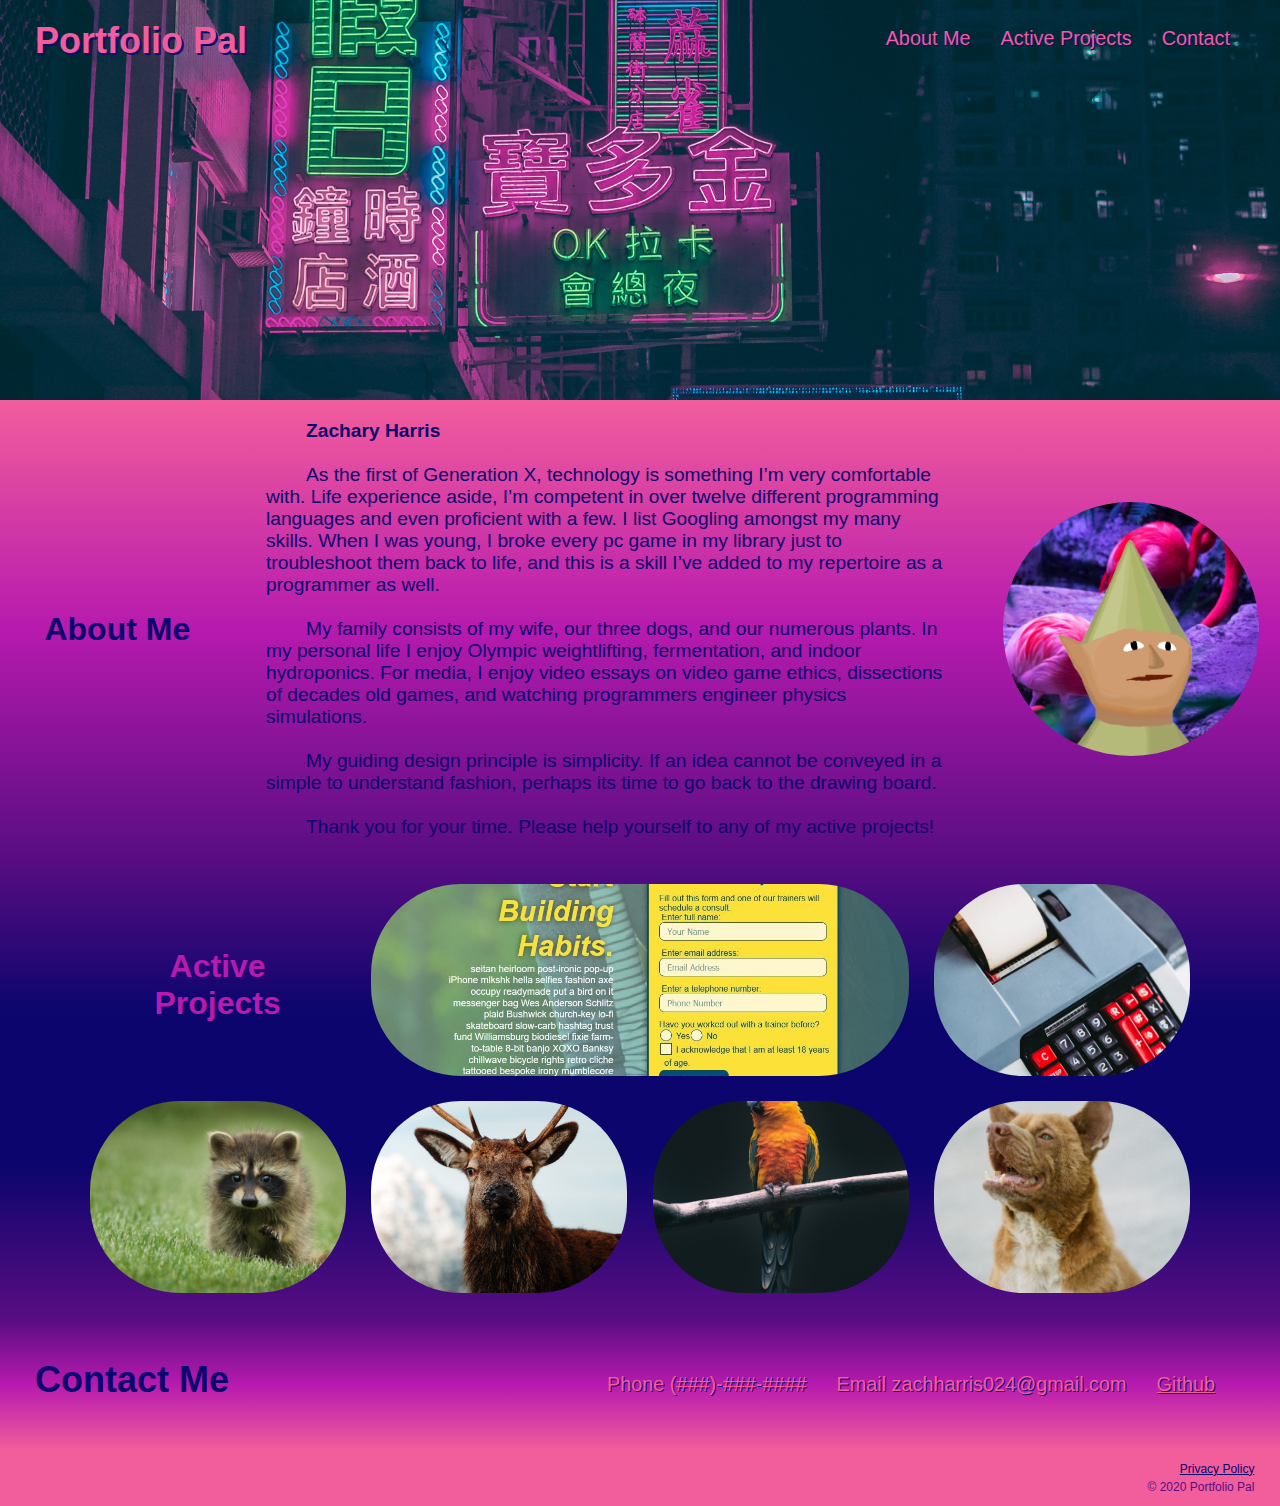
<file: index.html>
<!DOCTYPE html>
<html lang="en">
    <head>
        <meta name="viewport" content="width=device-width, initial-scale=1.0" />
        <meta charset="UTF-8" />
        <title>Portfolio Pal</title>
        <link rel="stylesheet" href="./assets/css/style.css" />
        <!-- Favicon -->
        <link rel="apple-touch-icon" sizes="180x180" href="/apple-touch-icon.png">
        <link rel="icon" type="image/png" sizes="32x32" href="/favicon-32x32.png">
        <link rel="icon" type="image/png" sizes="16x16" href="/favicon-16x16.png">
        <link rel="manifest" href="/site.webmanifest">
        <!-- End Favicon -->
    </head>
    <body>
        <!-- Header Start -->
        <header>
            <h1>
                <a>Portfolio Pal</a>
            </h1>

            <!-- navigation-->
            <nav>
                <ul>
                    <li>
                        <a href="#about-me">About Me</a>
                    </li>
                    <li>
                        <a href="#active-projects">Active Projects</a>
                    </li>
                    <li>
                        <a href="#contact">Contact</a>
                    </li>
                </ul>
            </nav>
        </header>
        <!-- Header End -->
        
        <!-- Hero Start -->
        <section class="hero">
            <div>
                You found the hidden texts!
            </div>
        </section>
        <!-- End Hero -->

        <!-- About Me Start -->
        <div id="about-me" class="about-me">
            <h2 class="about-me-title item">
                About Me
            </h2>
            <div class="bio item">
                <div>
                    <blockquote class="tab"><B>Zachary Harris</B></blockquote>
                    <br>
                    <blockquote class="tab">
                    As the first of Generation X, technology is something I’m very comfortable with. 
                    Life experience aside, I’m competent in over twelve different programming languages and even proficient with a few. 
                    I list Googling amongst my many skills. 
                    When I was young, I broke every pc game in my library just to troubleshoot them back to life, and this is a skill I’ve added to my repertoire as a programmer as well.</blockquote>
                    <br>
                    <blockquote class="tab">
                    My family consists of my wife, our three dogs, and our numerous plants. In my personal life I enjoy Olympic weightlifting, fermentation, and indoor hydroponics. 
                    For media, I enjoy video essays on video game ethics, dissections of decades old games, and watching programmers engineer physics simulations. </blockquote>
                    <br>
                    <blockquote class="tab">
                    My guiding design principle is simplicity. If an idea cannot be conveyed in a simple to understand fashion, perhaps its time to go back to the drawing board.</blockquote>
                    <br>
                    <blockquote class="tab">
                        Thank you for your time. Please help yourself to any of my active projects!</blockquote>
                </div>    
            </div>
            <div class="my-img item">
                <img src="./assets/images/self-portrait.png">
            </div>
        </div>
        <!-- About Me End -->
        
        <!-- Active Projects Start -->
        <div id="active-projects" class="grid-container">
            <div class="active grid-item">
                <h2>Active</h2><h2> Projects</h2>
            </div>
            <a class="run-buddy grid-item" href="https://seymorebiggins.github.io/run-buddy">
                <img src="./assets/images/work-buddy.JPG">
            </a>
            <a class="calculator grid-item" href="http://randomcolour.com/">
                <img src="./assets/images/work-calculator.jpg">
            </a>
            <a class="work-2 grid-item" href="http://randomcolour.com/">
                <img src="./assets/images/work2.jpg">
            </a>
            <a class="work-1 grid-item" href="http://randomcolour.com/">
                <img src="./assets/images/work1.jpg">
            </a>
            <a class="work-3 grid-item" href="http://randomcolour.com/">
                <img src="./assets/images/work3.jpg">
            </a>
            <a class="work-4 grid-item" href="http://randomcolour.com/">
                <img src="./assets/images/work4.jpg">
            </a>
        </div>
        <!-- Active Projects End -->

        <!-- Contact Start -->
        <div id="contact" class="contact">
            <h2>Contact Me</h2>
                <div class="box">
                    <div>
                        Phone (###)-###-#### 
                    </div>
                    <div>
                        Email zachharris024@gmail.com
                    </div>
                    <div>
                        <a href="https://github.com/SeymoreBiggins">
                            Github
                        </a>
                    </div>
                </div>
        </div>
        <!-- Contact End -->

        <!-- footer Start -->
        <footer>
            <div>
                <a href="./privacy-policy.html">Privacy Policy</a><br />
                &copy; 2020 Portfolio Pal
            </div>
        </footer>
        <!-- Footer End -->
    </body>
</html>
</file>
<file: assets/css/style.css>
:root {
    --color1: #0c056d;
    --color2: #590d82;
    --color3: #b61aae;
    --color4: #f25d9c;
}

* {
    margin: 0;
    padding: 0;
    box-sizing: border-box;
}

body {
    color: var(--color2);
    font-family: Helvetica, Arial, sans-serif;
}

/* Header Start */
header {
    padding: 20px 35px;
    background-color: var(--color2);
    display: flex;
    justify-content: space-between;
    flex-wrap: wrap;
    position: -webkit-sticky;
    position: sticky;
    top: 0;
    background-image: url("../images/hero2.jpg");
    background-size: cover;
    background-position: center;
    background-attachment: fixed;
    background-position: 80%;
    z-index: 9999;
}

header h1 a {
    color: var(--color4);
    font-weight: bold;
    font-size: 36px;
    margin: 0;
    text-shadow: 2px 2px var(--color1);
}

header a {
    text-decoration: none;
    color: var(--color4);
}

header nav {
    margin: 7px 0;
}

header nav ul {
    display: flex;
    flex-wrap: wrap;
    justify-content: space-between;
    align-items: center;
    list-style: none;
}

header nav ul li a {
    padding: 10px 15px;
    font-weight: lighter;
    font-size: 1.55vw;
    text-shadow: 1px 1px var(--color1);
}

header nav ul li a:hover {
    background-color: var(--color4);
    color: var(--color1);
    border-radius: 15px;
    text-shadow: none;
}
/* Header End */

/* Hero Start */
.hero {
    margin: 0;
    border: none;
    padding: 0;
    width: 100%;
    background-image: url("../images/hero2.jpg");
    background-position: bottom;
    background-size: cover;
    display: flex;
    justify-content: center;
    flex-wrap: wrap;
    align-items: flex-start;
    background-attachment: fixed;
    background-position: 100%;
}

.section {
    padding: 60px;
}

.hero div {
    margin: 150px;
    color: rgba(0, 0, 0, 0);
}

.section-title {
    font-size: 48px;
    color: var(--color1);
    padding-bottom: 0px;
    text-align: justify;
    width: 25%;
    padding: 60px 60px 40px 60px;
}
/* Hero End */

/* About Me Start*/
.about-me {
    display: flex;
    flex-wrap: wrap;
    flex-direction: row;
    justify-content: space-around;
    align-items: center;
    background-image: linear-gradient(to bottom, var(--color4), var(--color3), var(--color2));
    border-color: var(--color1);
    border-top: 5px;
    border-bottom: 5px;
}

.about-me:after {
    display: block;
    margin: 10px;
    flex: 999 999 auto;
}

.item {
    display: flex;
    flex: 0 0 auto;
    margin: 10px;
    justify-content: center;
}

.about-me-title {
    width: 15%;
    align-items: flex-start;
    font-size: 200%;
    text-align: center;
    color: var(--color1);
    max-width: 100%; 
    height: auto;
}

.bio {
    width: 55%;
    padding: 10px;
    font-size: 120%;
    color: var(--color1);
}

.my-img {
    width: 20%;
}

.my-img img {
    border-radius: 50%;
    align-self: flex-start;
    display: block;
    max-width: 100%; 
    height: auto;
}

.tab { text-indent:40px }
/* About Me End */

/* Current Projects */
.grid-container {
    display: grid;
    grid-template-columns: 20vw 20vw 20vw 20vw;
    grid-template-rows: 15vw 15vw;
    gap: 2vw;
    background-image: linear-gradient(to bottom,var(--color2), var(--color1), var(--color1), var(--color2));
    padding: 2vw;
    justify-content: center;
}

.grid-item {
    width: 100%;
    height: 100%;
    display: inline-block;
}

.grid-item img {
    border-radius: 10vh;
    width: 100%;
    height: 100%;
    object-fit: cover;
}

.active { 
    grid-area: 1 / 1 / 2 / 2;
    padding-top: 25%;
}

.active h2 {
    width: 100%;
    font-size: 200%;
    text-align: center;
    color: var(--color3);
    max-width: 100%; 
    height: auto;
    align-items: center;
    justify-items: center;
    padding: 0 0 0 0;
    /*
    width: 15%;
        align-items: flex-start;
        font-size: 200%;
        text-align: center;
        color: var(--color1);
        max-width: 100%; 
        height: auto;
    */
}

.run-buddy { 
    grid-area: 1 / 2 / 2 / 4;
}


.calculator { 
    grid-area: 1 / 4 / 2 / 5;
}

.work-2 { 
    grid-area: 2 / 1 / 3 / 2;
}

.work-1 { 
    grid-area: 2 / 2 / 3 / 3;
}

.work-3 { 
    grid-area: 2 / 3 / 3 / 4;
}

.work-4 { 
    grid-area: 2 / 4 / 3 / 5;
}
/* Current Projects End */

/* Contact Start */
.contact {
    padding: 20px 35px;
    background-image: linear-gradient(to bottom,var(--color2), var(--color3), var(--color4));
    display: flex;
    justify-content: space-between;
    color: var(--color1);
    flex-wrap: wrap;
}

.contact h2 {
    font-weight: bold;
    font-size: 36px;
    margin: 0;
    padding-top: 20px;
}

.contact div {
    text-decoration: none;
    color: var(--color4);
}

.contact div {
    margin: 7px 0;
}

.contact .box {
    display: flex;
    flex-wrap: wrap;
    justify-content: space-between;
    align-items: center;
    list-style: none;
}

.contact div {
    padding: 10px 15px;
    font-weight: lighter;
    font-size: 1.55vw;
    text-shadow: 1px 1px var(--color1);
}

.contact a {
    color: var(--color4);
}
/* Contact End */

/* Footer Start */
footer {
    background: var(--color4);
    width: 100%;
    padding: 10px 2vw 10px 30px;
    display: flex;
    justify-content: right;
    flex-wrap: wrap;
    font-size: 12px;
}

footer div {
    line-height: 1.5;
    text-align: right;
}

footer a {
    color: var(--color1);
}

section {
    padding: 5px;
}
/* Footer End */
</file>
